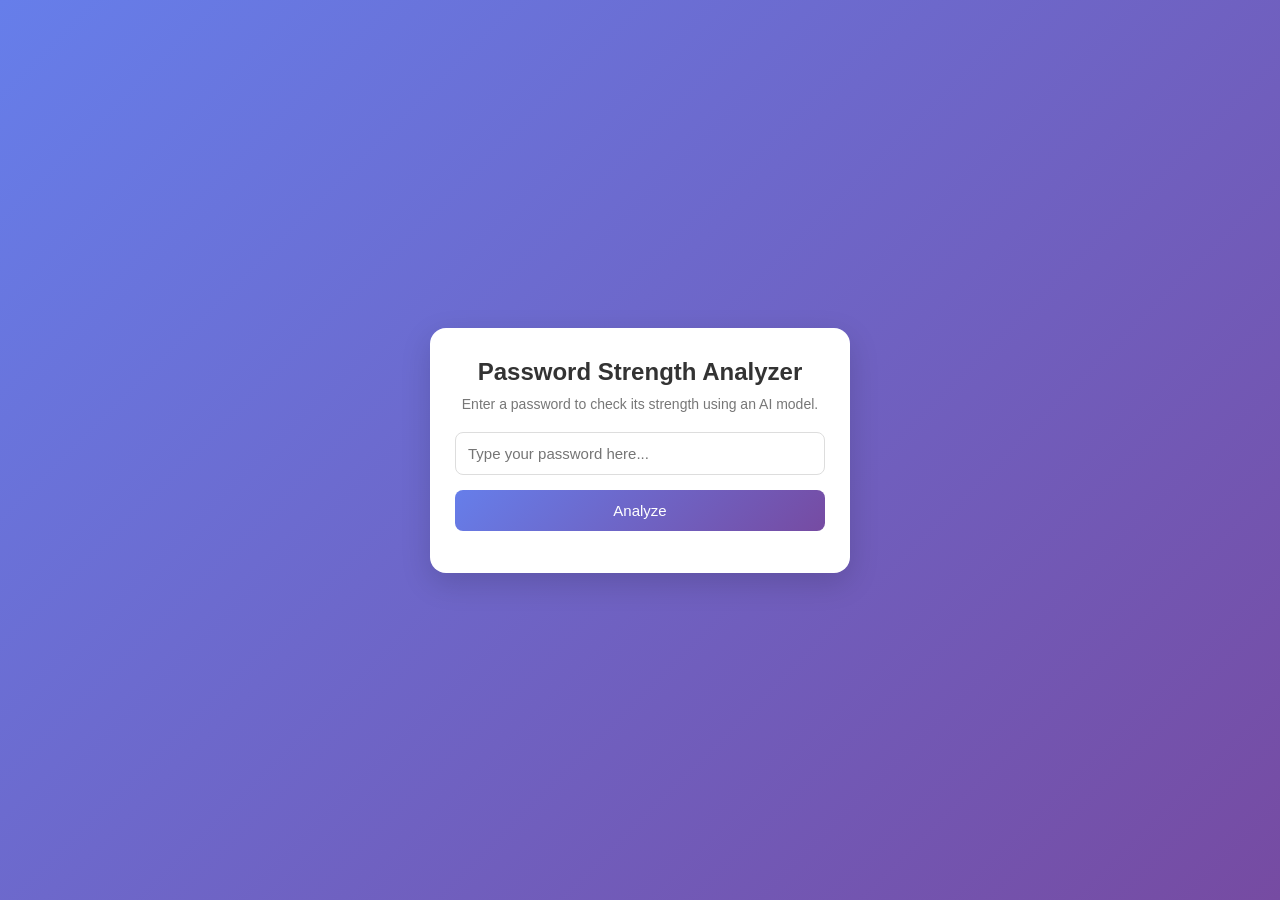
<file: frontend/index.html>
<!DOCTYPE html>
<html lang="en">
<head>
  <meta charset="UTF-8">
  <title>Password Strength Analyzer</title>

  <style>
    * {
      margin: 0;
      padding: 0;
      box-sizing: border-box;
    }

    body {
      font-family: "Segoe UI", Tahoma, Geneva, Verdana, sans-serif;
      background: linear-gradient(135deg, #667eea, #764ba2);
      height: 100vh;
      display: flex;
      align-items: center;
      justify-content: center;
    }

    .container {
      width: 100%;
      max-width: 420px;
      background: #ffffff;
      padding: 30px 25px;
      border-radius: 16px;
      box-shadow: 0 10px 30px rgba(0, 0, 0, 0.15);
      text-align: center;
      animation: fadeIn 0.6s ease;
    }

    h2 {
      margin-bottom: 10px;
      color: #333;
    }

    p {
      font-size: 14px;
      color: #777;
      margin-bottom: 20px;
    }

    input {
      width: 100%;
      padding: 12px;
      font-size: 15px;
      border: 1px solid #ddd;
      border-radius: 8px;
      outline: none;
      transition: 0.3s;
    }

    input:focus {
      border-color: #667eea;
      box-shadow: 0 0 0 2px rgba(102, 126, 234, 0.2);
    }

    button {
      margin-top: 15px;
      width: 100%;
      padding: 12px;
      font-size: 15px;
      background: linear-gradient(135deg, #667eea, #764ba2);
      color: white;
      border: none;
      border-radius: 8px;
      cursor: pointer;
      transition: 0.3s;
    }

    button:hover {
      transform: translateY(-2px);
      box-shadow: 0 5px 15px rgba(0,0,0,0.2);
    }

    #result {
      margin-top: 20px;
      padding: 14px;
      border-radius: 10px;
      font-size: 17px;
      font-weight: 600;
      display: none;
      animation: fadeIn 0.5s ease;
    }

    #details {
      margin-top: 12px;
      font-size: 13px;
      color: #555;
      line-height: 1.5;
    }

    .weak {
      background: #fdecea;
      color: #c0392b;
    }

    .medium {
      background: #fff6e5;
      color: #e67e22;
    }

    .strong {
      background: #eafaf1;
      color: #27ae60;
    }

    @keyframes fadeIn {
      from {
        opacity: 0;
        transform: translateY(10px);
      }
      to {
        opacity: 1;
        transform: translateY(0);
      }
    }
  </style>
</head>

<body>
  <div class="container">
    <h2>Password Strength Analyzer</h2>
    <p>Enter a password to check its strength using an AI model.</p>

    <input type="text" id="password" placeholder="Type your password here...">
    <button onclick="checkStrength()">Analyze</button>

    <div id="result"></div>
    <div id="details"></div>
  </div>

  <script>
    async function checkStrength() {
      const password = document.getElementById("password").value;

      if (!password) {
        alert("Please enter a password.");
        return;
      }

      try {
        const response = await fetch("http://localhost:8000/predict", {
          method: "POST",
          headers: {
            "Content-Type": "application/json"
          },
          body: JSON.stringify({ password: password })
        });

        const data = await response.json();

        const resultDiv = document.getElementById("result");
        const detailsDiv = document.getElementById("details");

        resultDiv.style.display = "block";
        resultDiv.className = data.strength.toLowerCase();
        resultDiv.textContent = "Strength: " + data.strength;

        const f = data.features;
        detailsDiv.innerHTML = `
          <strong>Features extracted:</strong><br>
          Length: ${f.length} &nbsp;|&nbsp;
          Uppercase: ${f.uppercase} &nbsp;|&nbsp;
          Digits: ${f.digits} &nbsp;|&nbsp;
          Special chars: ${f.special}
        `;
      } catch (error) {
        alert("Error connecting to backend. Make sure Flask server is running.");
        console.error(error);
      }
    }
  </script>
</body>
</html>
</file>
